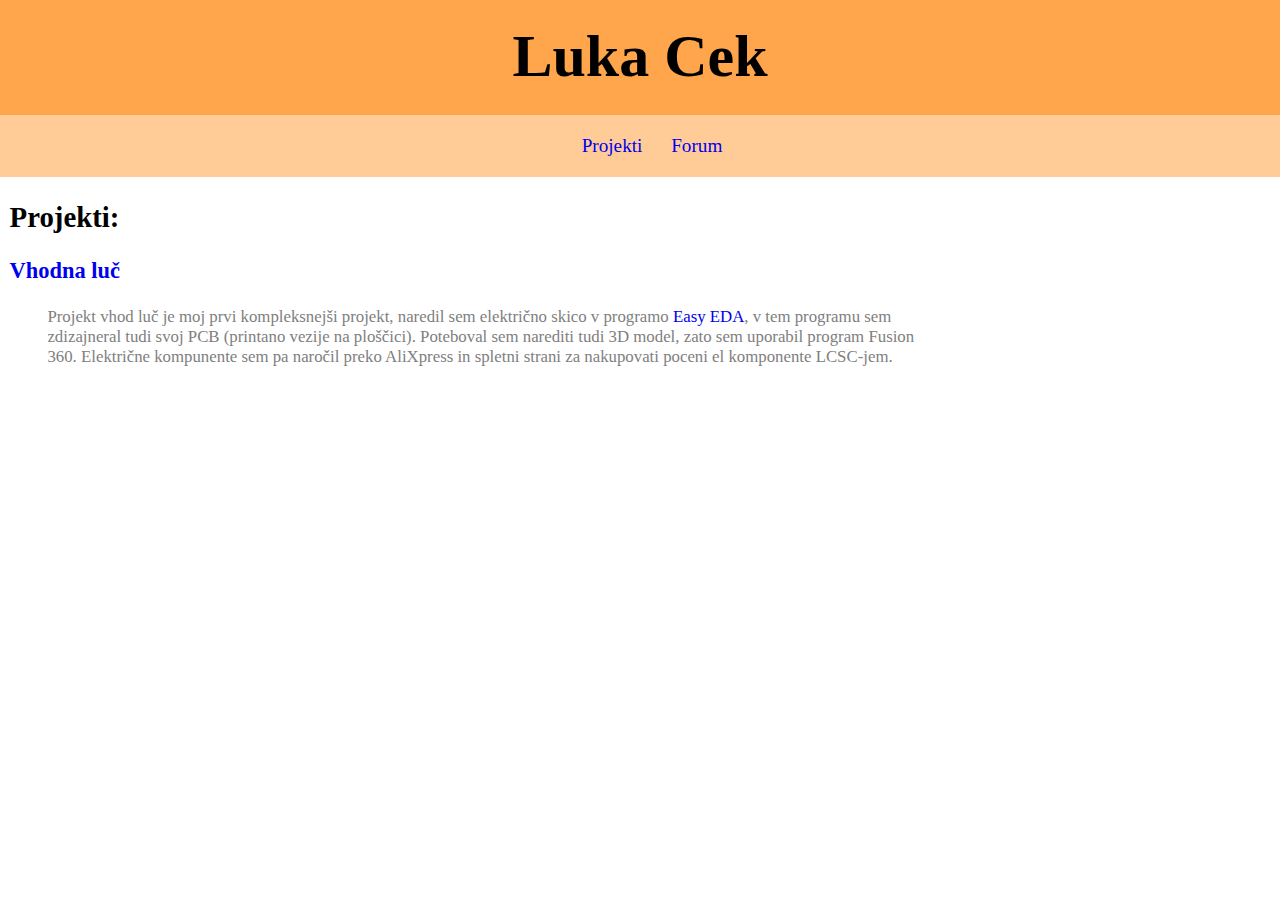
<file: index.html>
<!DOCTYPE html>

<html lang="sl">

<head>
  <!--Opos-->
  <meta name="description" content="To je moja spletna stran, na njej govorim o projektih ki me ta trenutek zajimajo.">

  <meta charset="UTF-8">
  <meta name="viewport" content="width=device-width, initial-scale=1.0">
  <!--Google ad
  <script async src="https://pagead2.googlesyndication.com/pagead/js/adsbygoogle.js?client=ca-pub-2353146772196697"
    crossorigin="anonymous"></script>
  <link rel="preconnect" href="https://fonts.googleapis.com">
  <link rel="preconnect" href="https://fonts.gstatic.com" crossorigin>
  <link href="https://fonts.googleapis.com/css2?family=PT+Sans&family=Secular+One&display=swap" rel="stylesheet">
  -->
  <link rel="stylesheet" type="text/css" href="styles.css" />
  <title>Lukina Stran</title>
</head>

<body>
  <header>
    <h1>Luka Cek</h1>
    <nav>
      <ul>
        <li><a href="Projekti.html">Projekti</a></li>
        <li><a href="form.html">Forum</a></li>
      </ul>
    </nav>
  </header>
  <h2>Projekti:</h2>
  <!--<a href="/Projekti/Vhodna-luč.html">Vhodna luč</a>-->
  <div id="Vhodna luč">
    <h3><a href="Projekti/Vhodna-luč/Vhodna-luč.html">Vhodna luč</a></h3>
    <article>
      <p class="besedilo">Projekt vhod luč je moj prvi kompleksnejši projekt, naredil sem električno skico v programo <a
          href="https://easyeda.com/" target=”_blank”>Easy EDA</a>, v tem programu sem zdizajneral tudi svoj PCB
        (printano vezije na ploščici). Poteboval sem narediti tudi 3D model, zato sem uporabil program Fusion 360.
        Električne kompunente sem pa naročil preko AliXpress in spletni strani za nakupovati poceni el komponente
        LCSC-jem.</p>
    </article>
  </div>
</body>

</html>
</file>
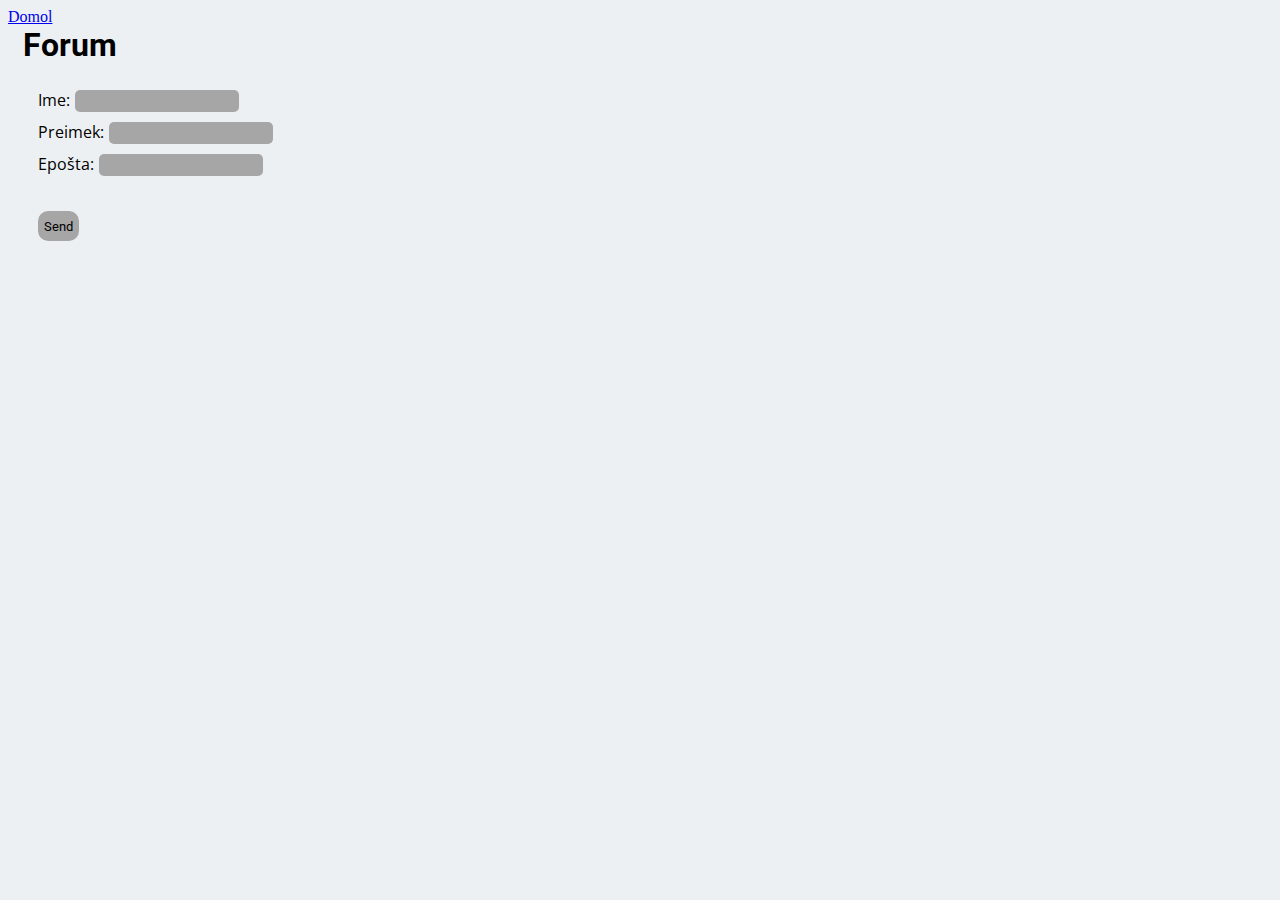
<file: form.html>
<!DOCTYPE html>
<html lang="sl">

<head>
    <meta charset="UTF-8">
    <meta name="viewport" content="width=device-width, initial-scale=1.0">
    <title>Kontaktiraj me</title>
    <link rel="stylesheet" href="Dodatno/form.css">
    <!--Google font-->
    <link rel="preconnect" href="https://fonts.googleapis.com">
    <link rel="preconnect" href="https://fonts.gstatic.com" crossorigin>
    <link href="https://fonts.googleapis.com/css2?family=Open+Sans:wght@500&family=Roboto:wght@900&display=swap" rel="stylesheet">
</head>

<body>
    <a href="/">Domol</a>
    <h1>Forum</h1>
    <form action="Vsebuje/form.php" method="POST">
        <label for="Ime">Ime:<input class="Okno" type="text" name="Ime" required></label>
        <br>
        <label for="Preimek">Preimek:<input class="Okno" type="text" name="Preimek" required></label>
        <br>
        <label for="email">Epošta:</label><input class="Okno" type="email" name="email" required>
        <br><!--
        <label for="Spol">
            <label for="G">G.<input type="radio" name="g-ga" id="Spol"></label>
            <label for="GA">GA.<input type="radio" name="g-ga" id="Spol"></label>
        </label>
        <br>-->
        <button class="submit" type="submit">Send</button>
    </form>
</body>

</html>
</file>
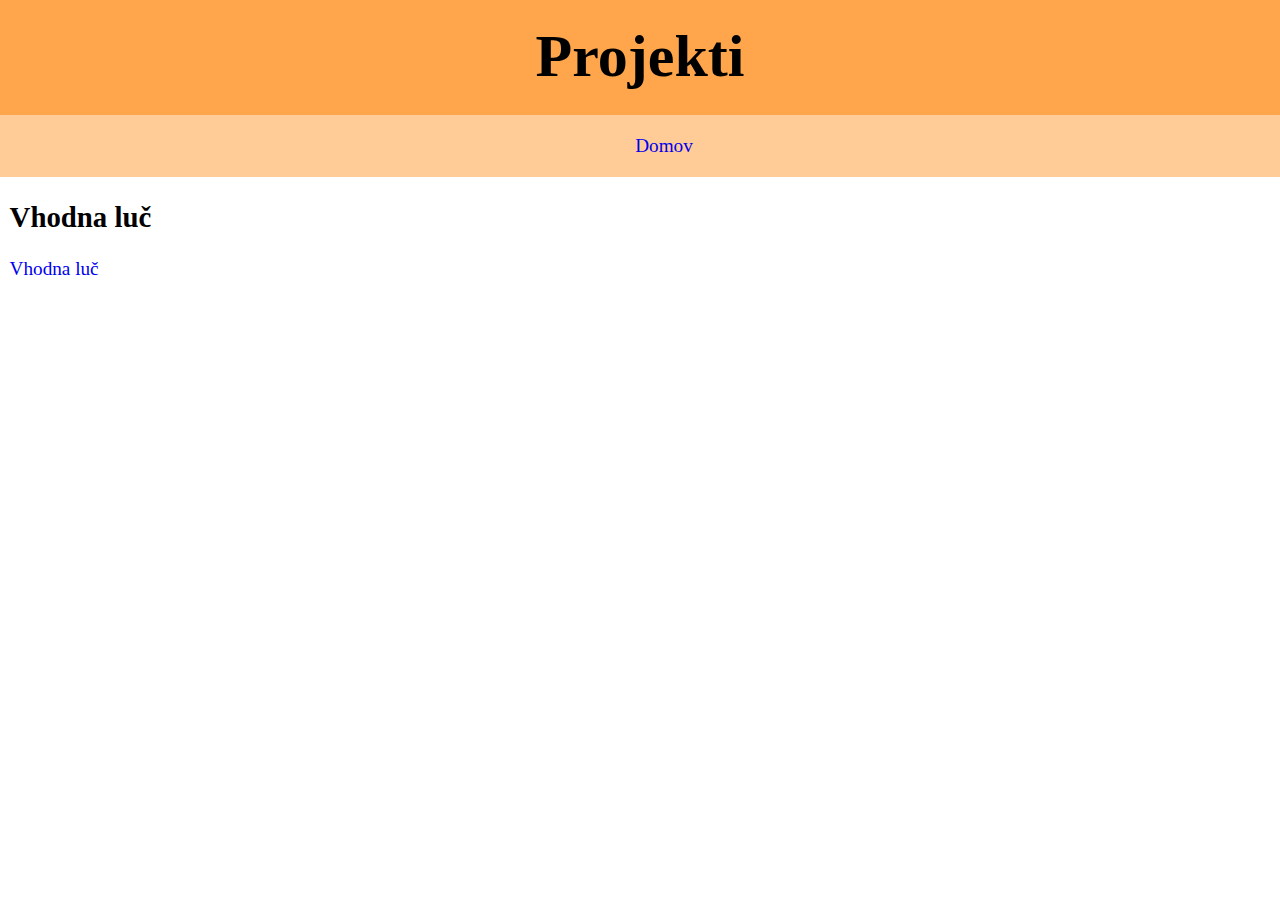
<file: Projekti.html>
<!DOCTYPE html>

<html lang="sl">

<head>
    <meta charset="UTF-8">
    <meta name="viewport" content="width=device-width, initial-scale=1.0">
    <link rel="stylesheet" href="../styles.css">
    <title>Projekti Luke</title>
</head>

<body>
    <header>
        <h1>Projekti</h1>
        <nav>
            <ul>
                <lo><a href="/">Domov</a></lo>
            </ul>
        </nav>
    </header>
    <h2>Vhodna luč</h2>
    <a href="Projekti/Vhodna-luč/Vhodna-luč.html">Vhodna luč</a>
</body>


</html>
</file>
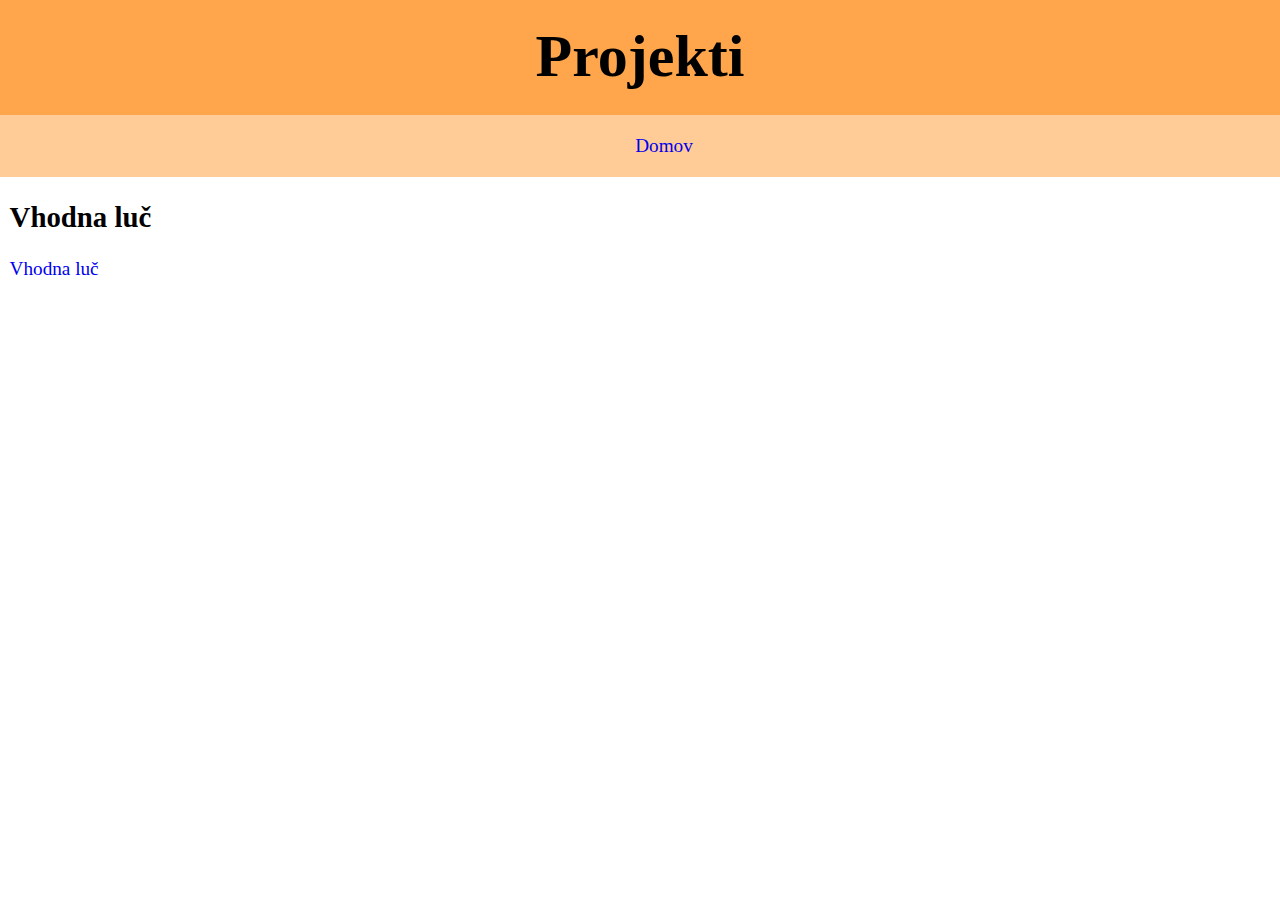
<file: Projekti/Projekti.html>
<!DOCTYPE html>

<head>
    <link rel="stylesheet" href="../styles.css">
    <title>Projekti Luke</title>
</head>

<body>
    <h1>Projekti</h1>
    <nav>
        <ul>
            <lo><a href="../">Domov</a></lo>
        </ul>
    </nav>
    <h2>Vhodna luč</h2>
    <a href="Vhodna-luč.html">Vhodna luč</a>
</body>

</html>
</file>
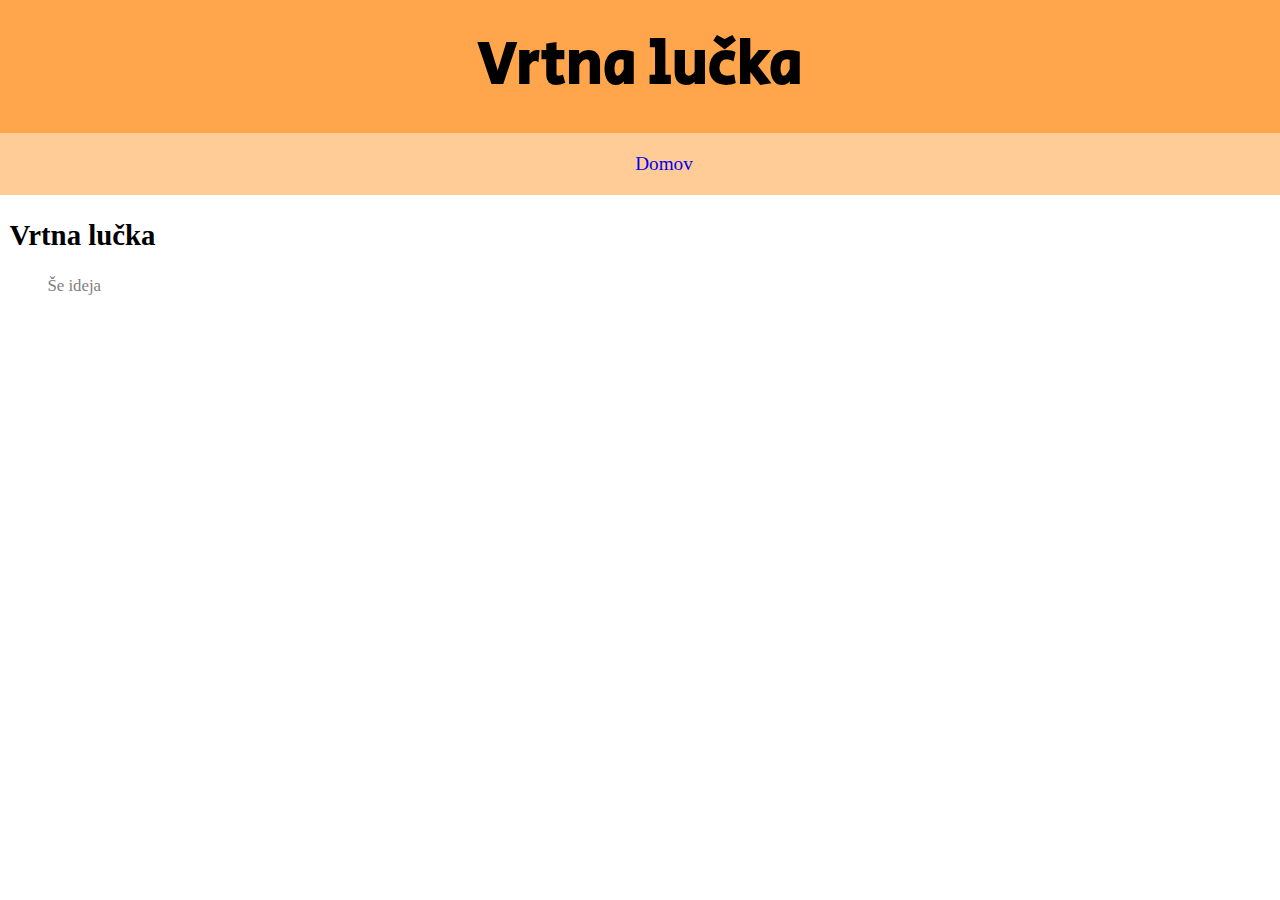
<file: Projekti/Vrtna-lučka.html>
<!DOCTYPE html>

<head>
  <link rel="preconnect" href="https://fonts.googleapis.com">
  <link rel="preconnect" href="https://fonts.gstatic.com" crossorigin>
  <link href="https://fonts.googleapis.com/css2?family=PT+Sans&family=Secular+One&display=swap" rel="stylesheet">

  <link rel="stylesheet" type="text/css" href="../styles.css">
  <title>Vhodna luč</title>
</head>

<body>
  <h1>Vrtna lučka</h1>
  <nav>
    <ul>
      <lo><a href="../">Domov</a></lo>
    </ul>
  </nav>
  <div id="Vrtna lučka">
    <h2>Vrtna lučka</h2>
    <p class="besedilo">Še ideja</p>
  </div>
</body>

</html>
</file>
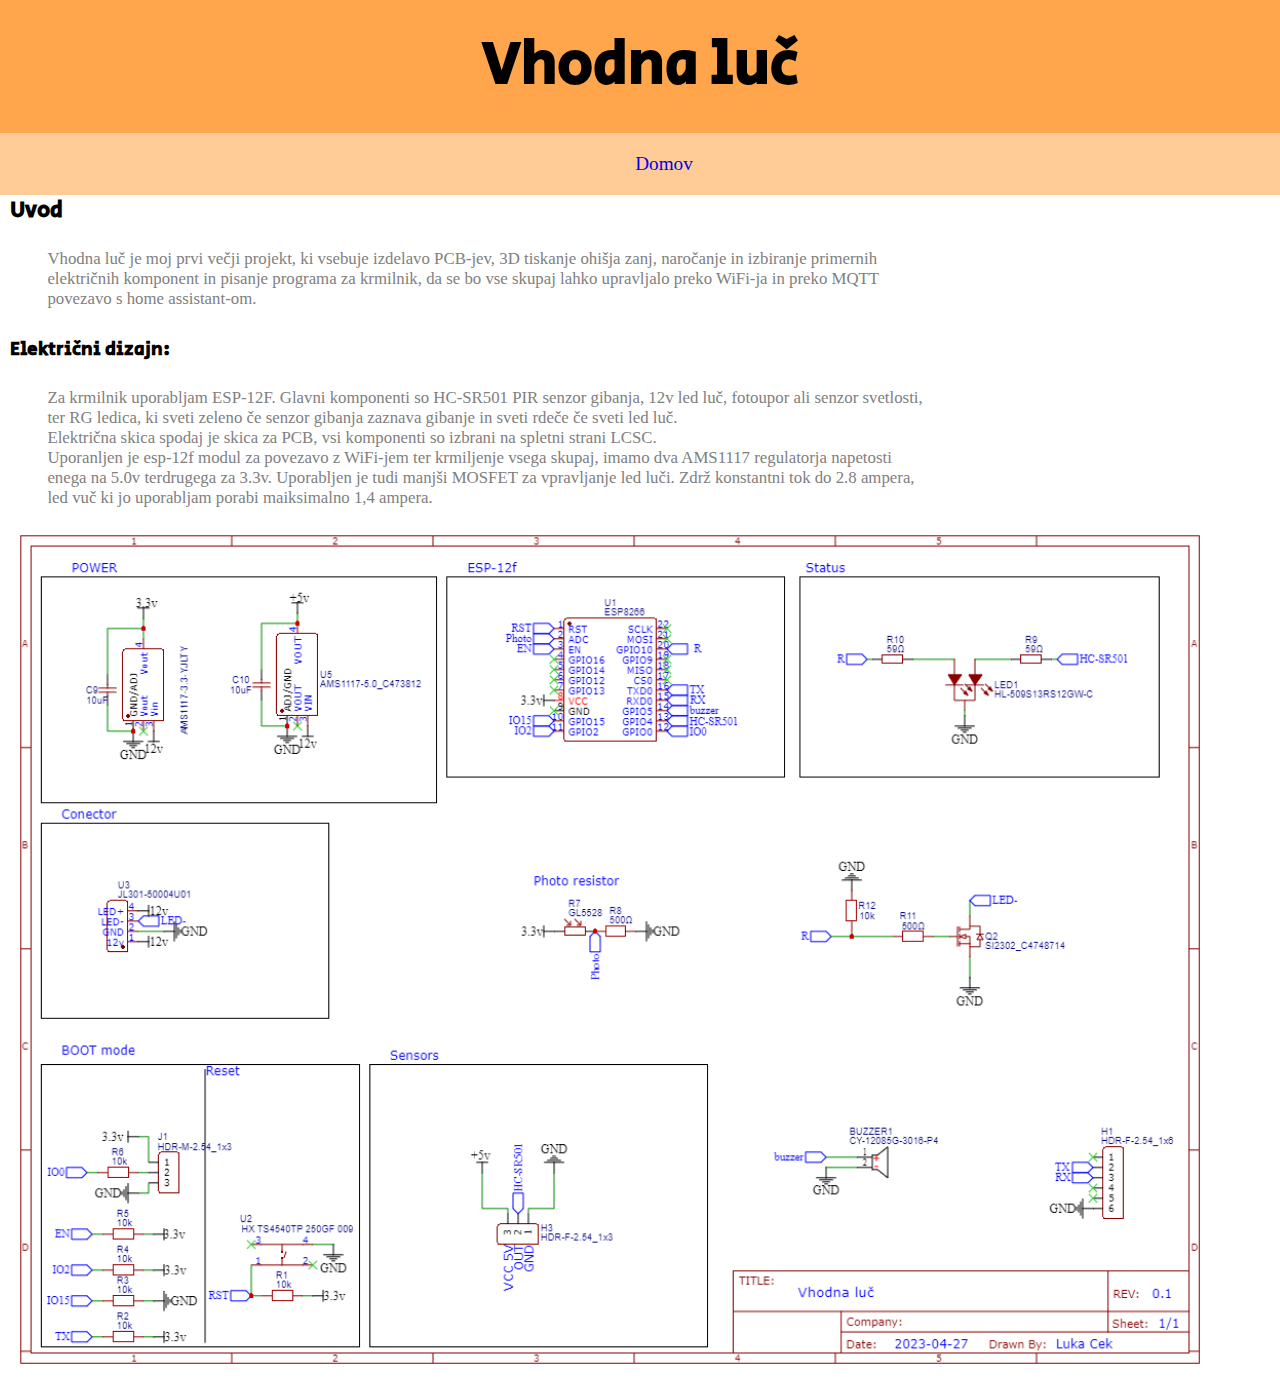
<file: Projekti/Vhodna-luč/Vhodna-luč.html>
<!DOCTYPE html>

<html lang="sl">

<head>
  <meta charset="UTF-8">
  <meta name="viewport" content="width=device-width, initial-scale=1.0">
  <link rel="preconnect" href="https://fonts.googleapis.com">
  <link rel="preconnect" href="https://fonts.gstatic.com" crossorigin>
  <link href="https://fonts.googleapis.com/css2?family=PT+Sans&family=Secular+One&display=swap" rel="stylesheet">

  <link rel="stylesheet" type="text/css" href="../../styles.css">
  <title>Vhodna luč</title>
</head>

<body>
  <header>
    <h1>Vhodna luč</h1>
    <nav>
      <ul>
        <lo><a href="/">Domov</a></lo>
      </ul>
    </nav>
  </header>
  <div id="Vhodna luč">
    <h3>Uvod</h3>
    <article>
      <p class="besedilo">Vhodna luč je moj prvi večji projekt, ki vsebuje izdelavo PCB-jev, 3D tiskanje ohišja zanj,
        naročanje in izbiranje primernih električnih komponent in pisanje programa za krmilnik, da se bo vse skupaj
        lahko
        upravljalo preko WiFi-ja in preko MQTT povezavo s home assistant-om.</p>
      <h4>Električni dizajn:</h4>
      <p class="besedilo">Za krmilnik uporabljam ESP-12F. Glavni komponenti so HC-SR501 PIR senzor gibanja, 12v led luč,
        fotoupor ali senzor svetlosti, ter RG ledica, ki sveti zeleno če senzor gibanja zaznava gibanje in sveti rdeče
        če
        sveti led luč.<br>Električna skica spodaj je skica za PCB, vsi komponenti so izbrani na spletni strani
        LCSC.<br>Uporanljen je esp-12f modul za povezavo z WiFi-jem ter krmiljenje vsega skupaj, imamo dva AMS1117
        regulatorja napetosti enega na 5.0v terdrugega za 3.3v. Uporabljen je tudi manjši MOSFET za vpravljanje led
        luči.
        Zdrž konstantni tok do 2.8 ampera, led vuč ki jo uporabljam porabi maiksimalno 1,4 ampera.</p>
      <img class="skica" class="besedilo" src="../../Slike/Schematic_Vhodna-luč v2.png" alt="Slika električne skice">
    </article>
  </div>
</body>

</html>
</file>
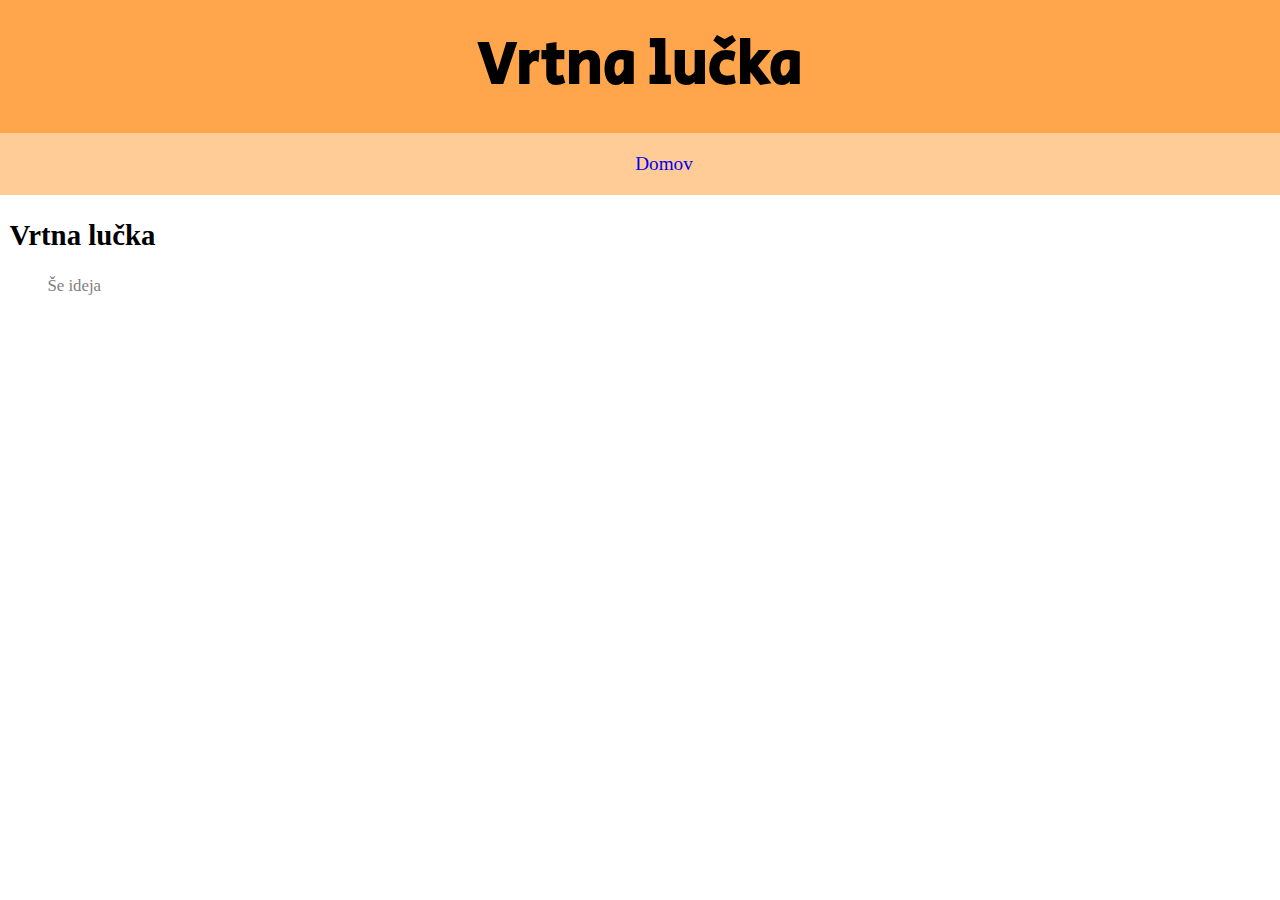
<file: Projekti/Vrtna-lučka/Vrtna-lučka.html>
<!DOCTYPE html>

<html lang="sl">

<head>
  <meta charset="UTF-8">
  <meta name="viewport" content="width=device-width, initial-scale=1.0">
  <link rel="preconnect" href="https://fonts.googleapis.com">
  <link rel="preconnect" href="https://fonts.gstatic.com" crossorigin>
  <link href="https://fonts.googleapis.com/css2?family=PT+Sans&family=Secular+One&display=swap" rel="stylesheet">

  <link rel="stylesheet" type="text/css" href="../../styles.css">
  <title>Vhodna luč</title>
</head>

<body>
  <header>
    <h1>Vrtna lučka</h1>
    <nav>
      <ul>
        <lo><a href="../">Domov</a></lo>
      </ul>
    </nav>
  </header>
  <div id="Vrtna lučka">
    <h2>Vrtna lučka</h2>
    <p class="besedilo">Še ideja</p>
  </div>
</body>

</html>
</file>
<file: styles.css>
body {
    background: url("https://cdn-media-1.freecodecamp.org/imgr/MJAkxbh.png");
    zoom: 120%;
}

h1 {
    background-color: rgba(255, 128, 0, 0.7);
    margin: -10px;
    padding: 20px;
    text-align: center;
    font-family: Secular One;
    font-size: 50px;
}

h2 {
    padding-top: 20px;
}

h3 {
    font-family: Secular One;
    color: f000;
}

h4 {
    font-family: Secular One;
}

nav {
    background-color: rgba(255, 182, 108, 0.7);
    text-align: center;
    margin: -10px;
    padding: 1px;
    position: relative;
    top: 10px;
}

nav li {
    display: inline;
    margin-right: 20px;
    color: inherit;
}

p {
    font-size: 14px;
    font-family: styles;
    color: gray;
    width: 70%
}

a {
    text-decoration: none;
}

a:hover {
    transform: scale(1.1);
}

.skica {
    max-width: 100%;
    width: 1000px;
}

.srce {
    position: absolute;
    margin-top: 40px;
    margin-left: 30px;
    background-color: rgb(165, 160, 110);
    width: 50px;
    height: 50px;
    transform: rotate(-45deg);
}

.srce::after {
    background-color: rgb(165, 160, 110);
    content: "";
    position: absolute;
    width: 50px;
    height: 50px;
    left: 25px;
    border-radius: 50%;
}

.srce::before {
    background-color: rgb(165, 160, 110);
    content: "";
    position: absolute;
    height: 50px;
    width: 50px;
    bottom: 25px;
    border-radius: 50%;
}

.besedilo{
    margin-left: 3%;
    animation-name: prihod;
    animation-duration: 2s;
}
@keyframes prihod{
    0%{
        margin-top: 150%;
        opacity: 0.1;
    }
}
</file>
<file: Dodatno/form.css>
body {
    background-color: #edf0f2;
}

h1 {
    margin-top: 0px;
    margin-left: 15px;
    font-family: 'Roboto', sans-serif;
}

.Okno {
    background-color: #a7a6a7;
    border-radius: 5px;
    width: 160px;
    margin:5px;
    height: 20px;
    border: 0px;
}
.submit{
    background-color: #a7a6a7;
}
form{
    margin-left: 30px;
}
label{
    font-family: 'Open Sans', sans-serif;
}
button{
    font-family: 'Roboto', sans-serif;
    margin-top: 30px;
    height: 30px;
    border: 0px;
    border-radius: 10px;
}
p{
    align-items: center;
}
</file>
